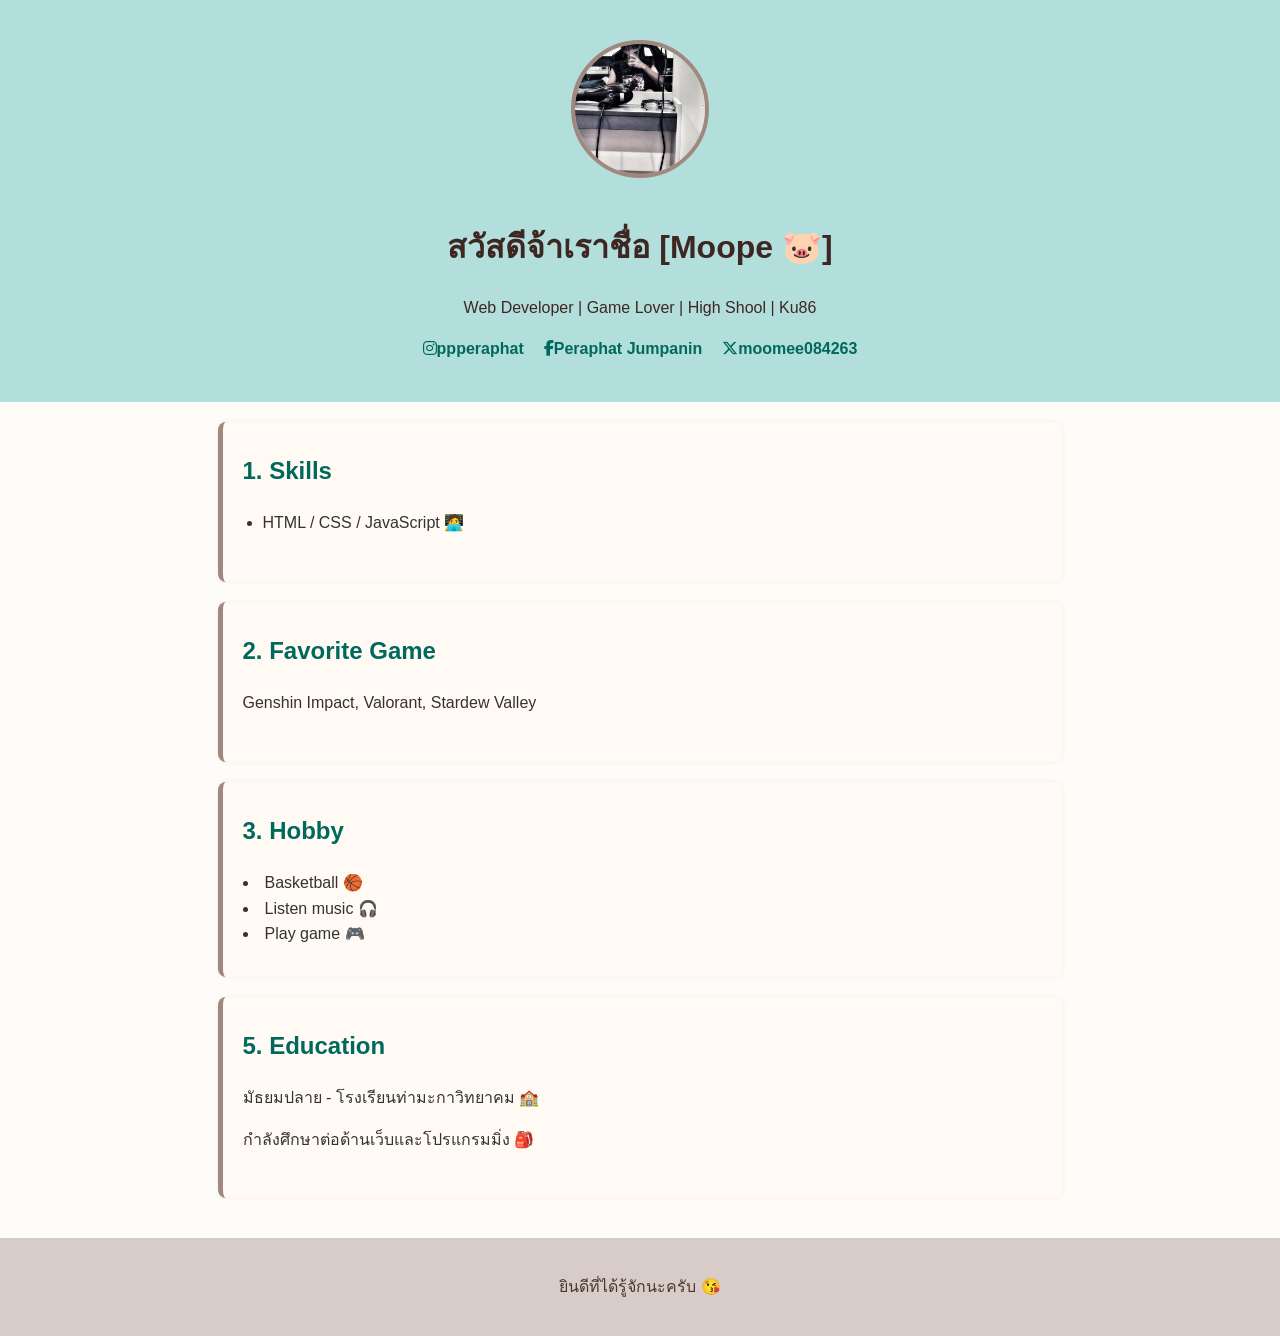
<file: letter.html>
<!DOCTYPE html>
<html lang="th">
<head>
  <meta charset="UTF-8">
  <meta name="viewport" content="width=device-width, initial-scale=1.0">
  <title>Introduce</title>
  <link rel="stylesheet" href="style2.css">
  <link rel="stylesheet" href="https://cdnjs.cloudflare.com/ajax/libs/font-awesome/6.7.2/css/all.min.css">
</head>
<body>

  <header>
    <div class="profile-pic">
      <img src="488316379_499942439719857_7259560808915932801_n.jpg" alt="My Profile Picture">
    </div>
    <h1>สวัสดีจ้าเราชื่อ [Moope 🐷]</h1>
    <p>Web Developer | Game Lover | High Shool | Ku86</p>
    <div class="social-Icon">
        <a href="https://www.instagram.com/ppperaphat/"><i class="fa-brands fa-instagram"></i>ppperaphat</a>
        <a href="https://www.facebook.com/profile.php?id=100049271254397"><i class="fa-brands fa-facebook-f"></i>Peraphat Jumpanin</a>
        <a href="https://x.com/moomee084263?s=21"><i class="fa-brands fa-x-twitter"></i>moomee084263</a>
    </div>
  </header>

  <section class="skills">
    <h2>1. Skills</h2>
    <ul>
      <li>HTML / CSS / JavaScript 🧑‍💻</li>
    </ul>
  </section>

  <section class="favorite-game">
    <h2>2. Favorite Game</h2>
    <p>Genshin Impact, Valorant, Stardew Valley</p>
  </section>

  <section class="hobby">
    <h2>3. Hobby</h2>
    <li>Basketball 🏀</li>
    <li>Listen music 🎧</li>
    <li>Play game 🎮</li>
  </section>

  <section class="education">
    <h2>5. Education</h2>
    <p>มัธยมปลาย - โรงเรียนท่ามะกาวิทยาคม 🏫</p>
    <p>กำลังศึกษาต่อด้านเว็บและโปรแกรมมิ่ง 🎒</p>
  </section>

  <footer>
    <p>ยินดีที่ได้รู้จักนะครับ 😘</p>
  </footer>

</body>
</html>
</file>
<file: style2.css>
body {
  font-family: 'Segoe UI', sans-serif;
  margin: 0;
  padding: 0;
  background-color: #fefcf8;
  color: #333;
  line-height: 1.6;
  scroll-behavior: smooth;
}

/* Header */
header {
  background-color: #b2dfdb;
  color: #3e2723;
  text-align: center;
  padding: 40px 20px;
  position: relative;
  animation: fadeSlideDown 1.2s ease-in-out;
}

@keyframes fadeSlideDown {
  0% {
    opacity: 0;
    transform: translateY(-30px);
  }
  100% {
    opacity: 1;
    transform: translateY(0);
  }
}

.profile-pic img {
  width: 130px;
  height: 130px;
  border-radius: 50%;
  object-fit: cover;
  border: 4px solid #a1887f;
  margin-bottom: 15px;
  transition: transform 0.3s ease;
}

.profile-pic img:hover {
  transform: scale(1.05);
}

/* Social Icon */
.social-Icon {
  margin-top: 10px;
  opacity: 0;
  animation: fadeIn 0.5s ease-in-out forwards;
  animation-delay: 0.5s;
    display: flex;
  justify-content: center;
}

.social-Icon a {
  margin: 0 10px;
  text-decoration: none;
  color: #00695c;
  font-weight: bold;
  position: relative;
  transition: color 0.3s;
}

.social-Icon a::after {
  content: '';
  display: block;
  width: 0%;
  height: 2px;
  background: #4e342e;
  transition: width 0.3s;
  position: absolute;
  bottom: -4px;
  left: 0;
}

.social-Icon a:hover {
  color: #4e342e;
}

.social-Icon a:hover::after {
  width: 100%;
}

/* Sections */
section {
  padding: 30px 20px;
  max-width: 800px;
  margin: 20px auto;
  background-color: #fffaf3;
  border-left: 5px solid #a1887f;
  border-radius: 8px;
  box-shadow: 0 0 5px rgba(0,0,0,0.05);
  opacity: 0;
  transform: translateY(20px);
  animation: fadeUp 0.8s ease forwards;
  animation-delay: calc(var(--delay, 0) * 0.2s);
}

h2 {
  color: #00695c;
  margin-top: 0;
}

ul {
  padding-left: 20px;
}

/* Footer */
footer {
  background-color: #d7ccc8;
  text-align: center;
  padding: 20px;
  color: #4e342e;
  margin-top: 40px;
  animation: fadeSlideUp 1.2s ease-in-out;
}

/* Animations */
@keyframes fadeUp {
  0% {
    opacity: 0;
    transform: translateY(20px);
  }
  100% {
    opacity: 1;
    transform: translateY(0);
  }
}

@keyframes fadeSlideUp {
  0% {
    opacity: 0;
    transform: translateY(30px);
  }
  100% {
    opacity: 1;
    transform: translateY(0);
  }
}

@keyframes fadeIn {
  to {
    opacity: 1;
  }
}

/* Responsive */
@media (max-width: 600px) {
  .profile-pic img {
    width: 100px;
    height: 100px;
  }

  header h1 {
    font-size: 20px;
  }

  section {
    margin: 10px;
  }
}
</file>
